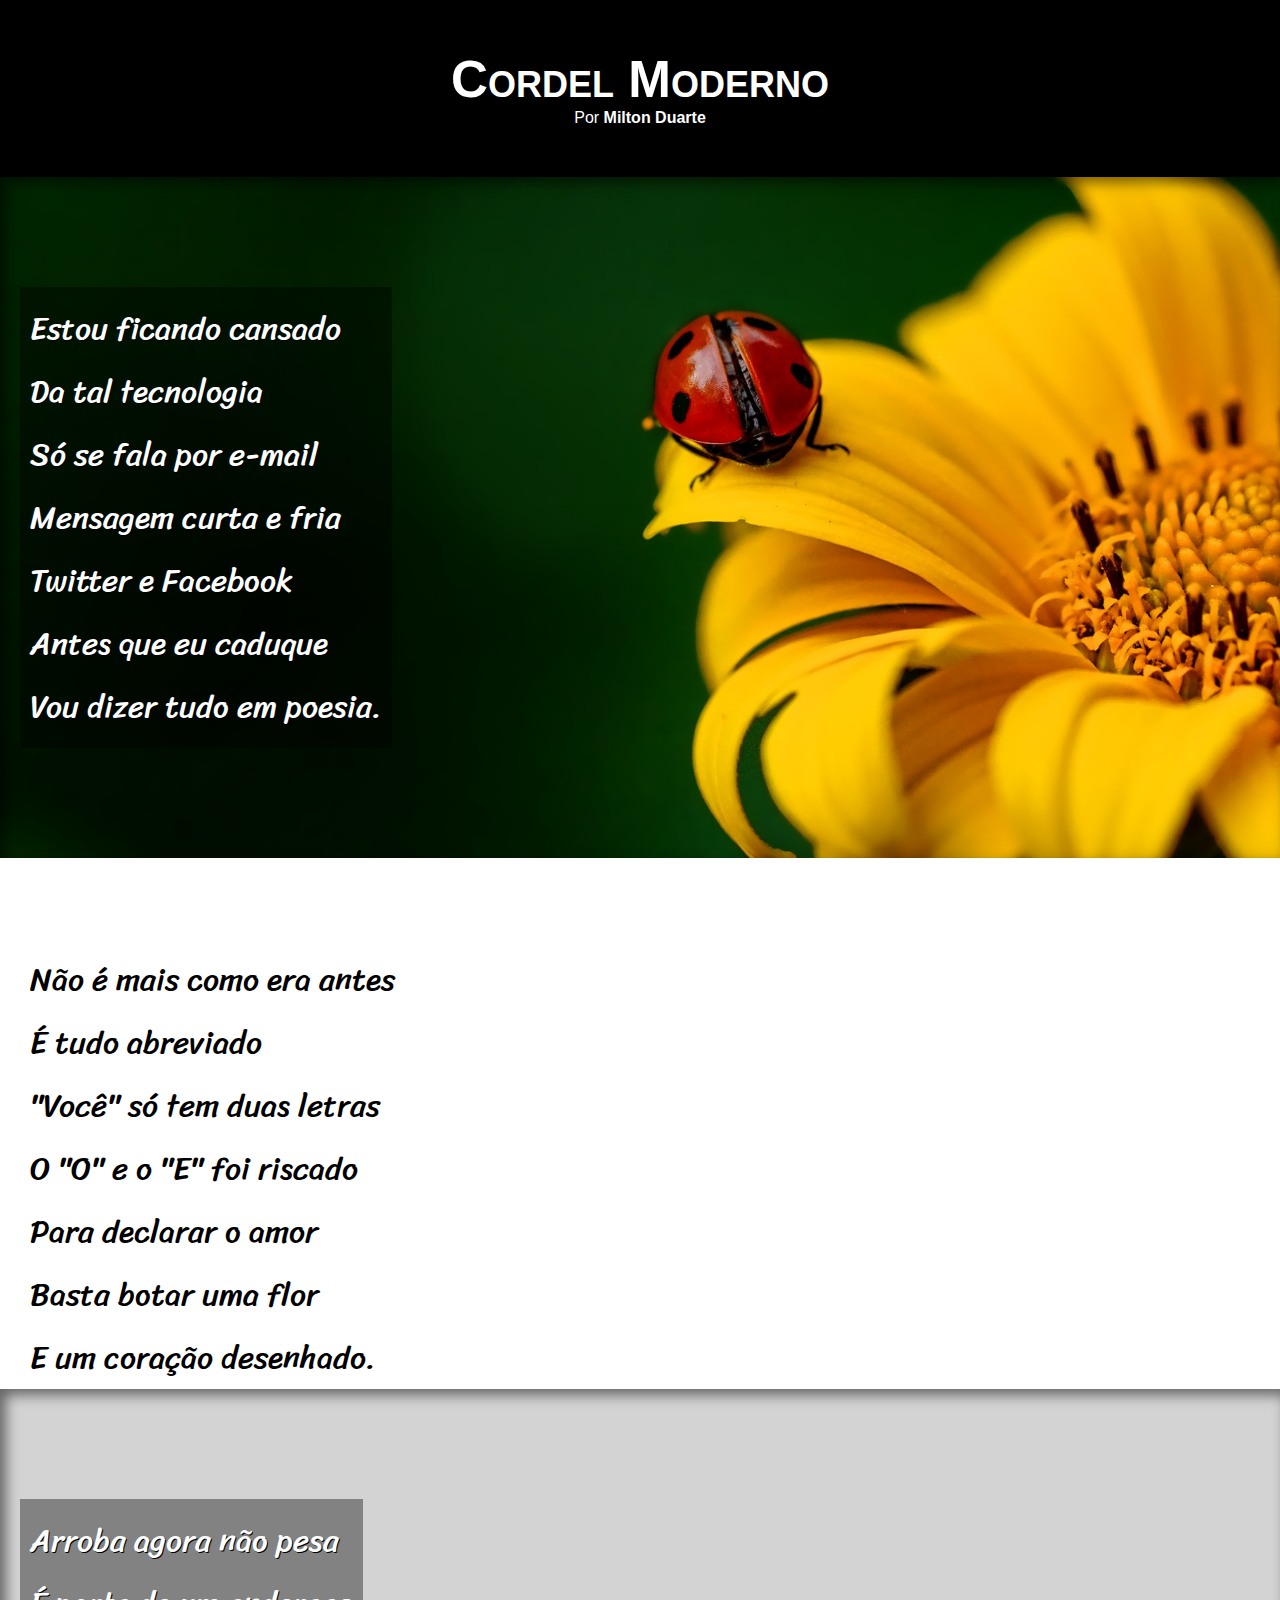
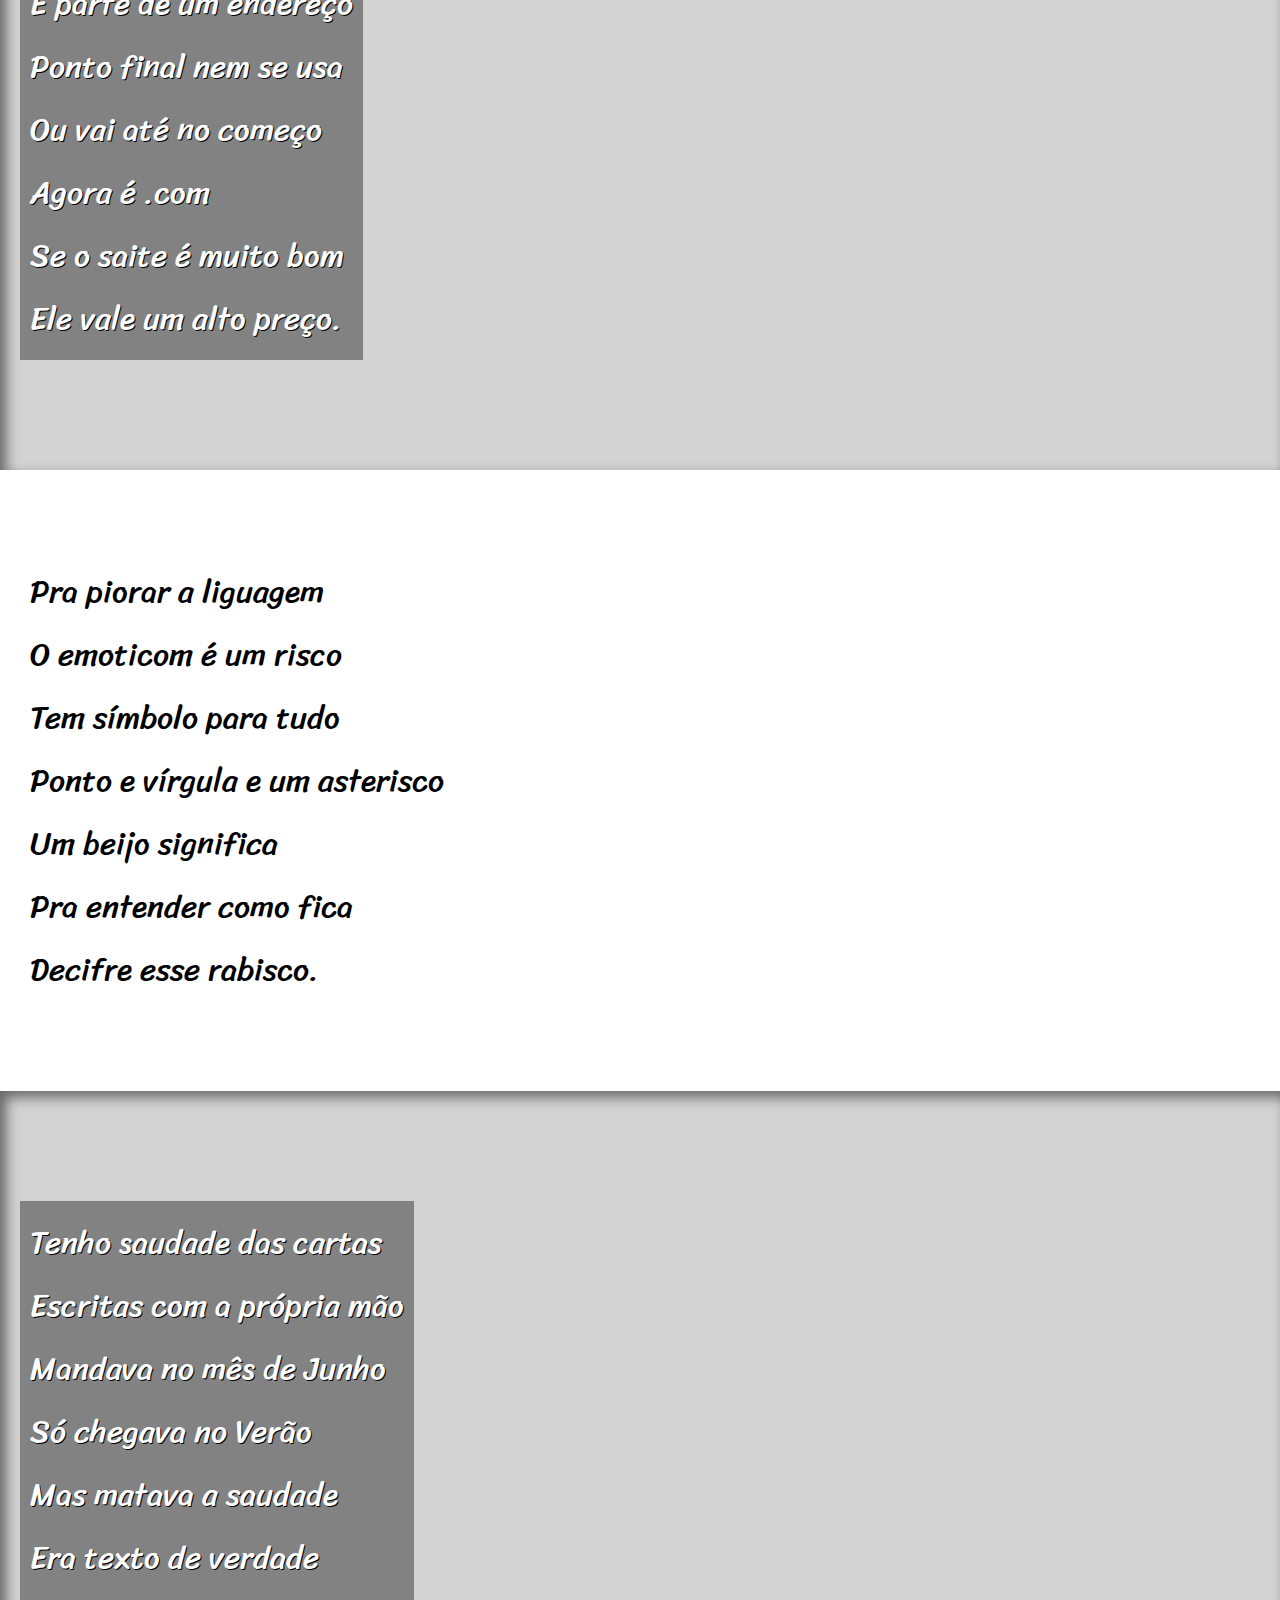
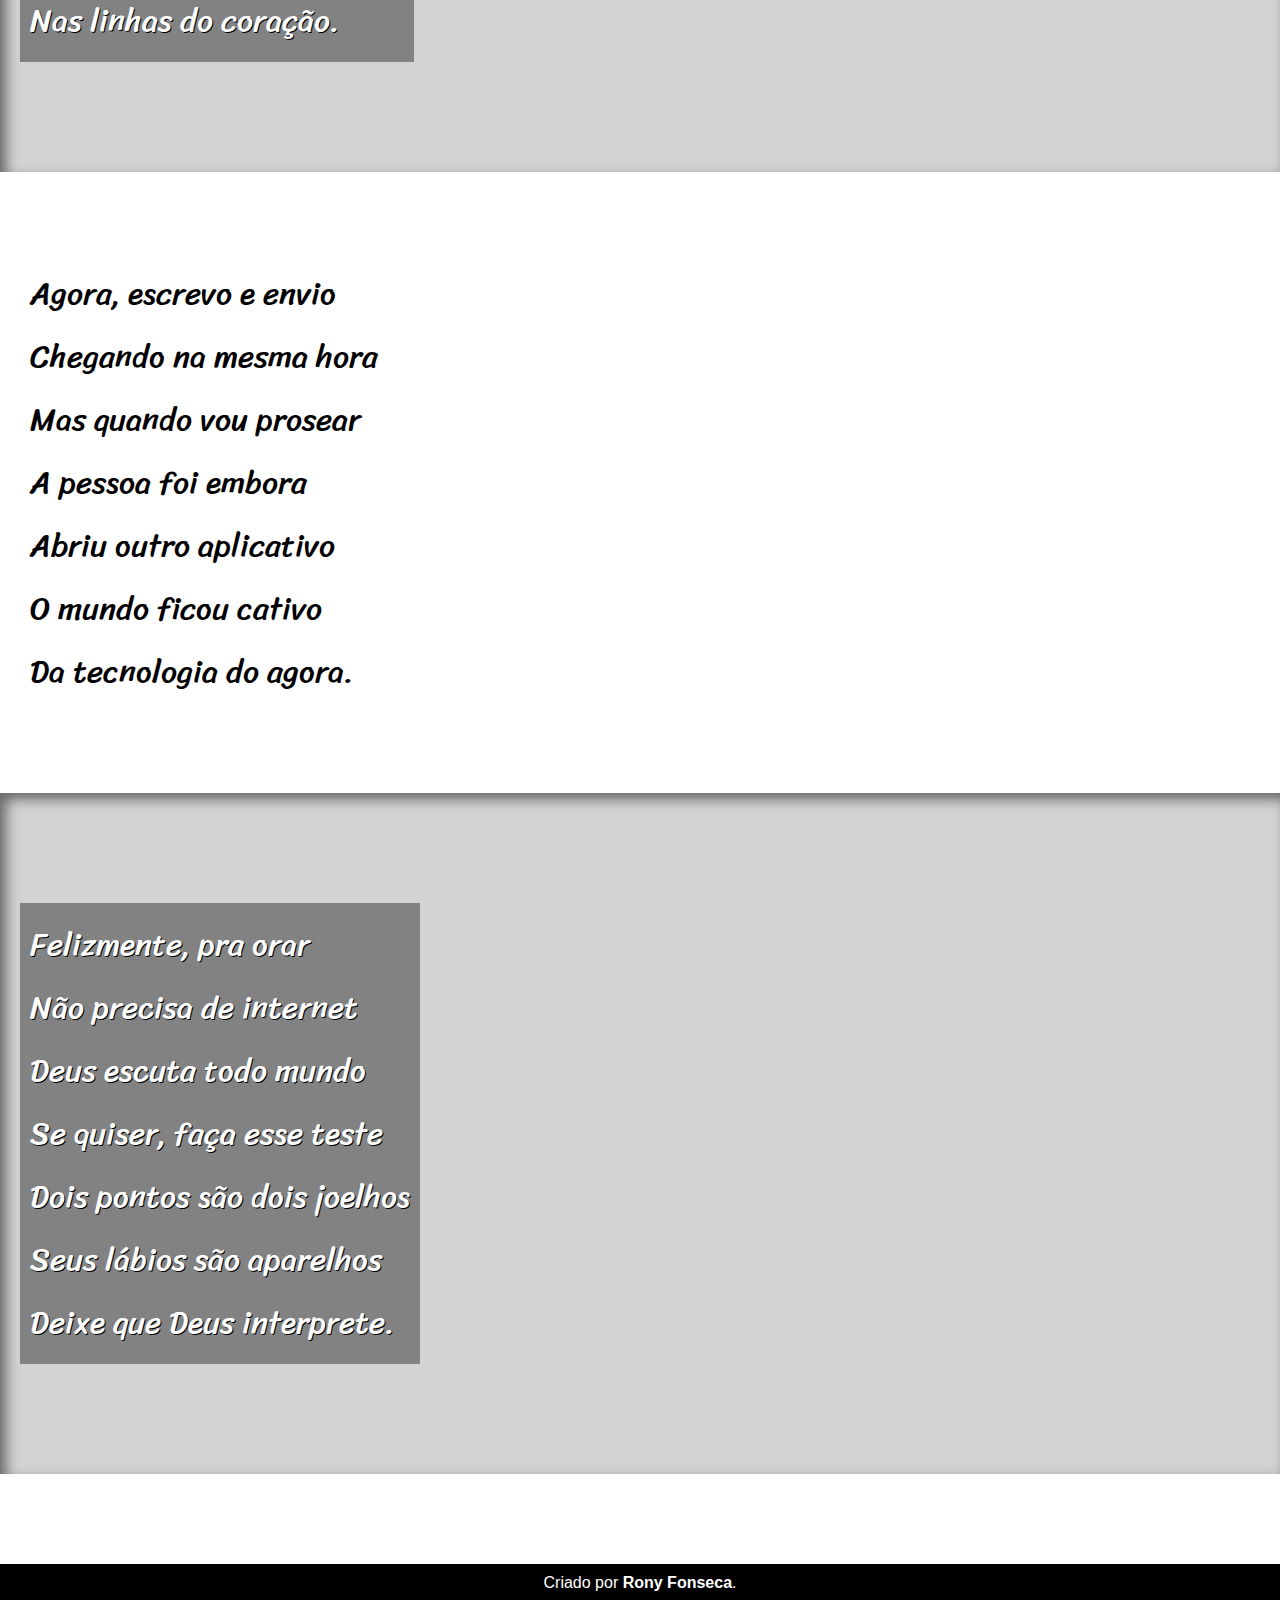
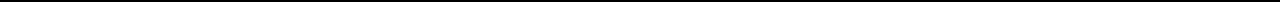
<file: Desafios/d012/index.html>
<!DOCTYPE html>
<html lang="pt-br">
<head>
    <meta charset="UTF-8">
    <meta http-equiv="X-UA-Compatible" content="IE=edge">
    <meta name="viewport" content="width=device-width, initial-scale=1.0">
    <link rel="stylesheet" href="estilo/style.css">
    <title>Cordel Moderno</title>
</head>
<body>
    <header>
        <h1>Cordel Moderno</h1>
        <p>Por <a href="https://www.recantodasletras.com.br/poesias/3186743" target="_blank">Milton Duarte</a></p>
    </header>

    <main>
        <section class="imagem" id="image01">
                <p>
                    Estou ficando cansado<br>
                    Da tal tecnologia<br>
                    Só se fala por e-mail<br>
                    Mensagem curta e fria<br>
                    Twitter e Facebook<br>
                    Antes que eu caduque<br>
                    Vou dizer tudo em poesia.
                </p>
        </section>

        <section class="normal">
                <p>
                    Não é mais como era antes<br>
                    É tudo abreviado<br>
                    "Você" só tem duas letras<br>
                    O "O" e o "E" foi riscado<br>
                    Para declarar o amor<br>
                    Basta botar uma flor<br>
                    E um coração desenhado.
                </p>
        <section class="imagem" id="image02">
            <p>
                Arroba agora não pesa<br>
                É parte de um endereço<br>
                Ponto final nem se usa<br>
                Ou vai até no começo<br>
                Agora é .com<br>
                Se o saite é muito bom<br>
                Ele vale um alto preço.
            </p>
        </section>
        <section class="normal">
            <p>
                Pra piorar a liguagem<br>
                O emoticom é um risco<br>
                Tem símbolo para tudo<br>
                Ponto e vírgula e um asterisco<br>
                Um beijo significa<br>
                Pra entender como fica<br>
                Decifre esse rabisco.
            </p>
        </section>

        <section class="imagem" id="image03">
                <p>
                    Tenho saudade das cartas<br>
                    Escritas com a própria mão<br>
                    Mandava no mês de Junho<br>
                    Só chegava no Verão<br>
                    Mas matava a saudade<br>
                    Era texto de verdade<br>
                    Nas linhas do coração.
                </p>
        </section>
        
        <section class="normal">
            <p>
                Agora, escrevo e envio<br>
                Chegando na mesma hora<br>
                Mas quando vou prosear<br>
                A pessoa foi embora<br>
                Abriu outro aplicativo<br>
                O mundo ficou cativo<br>
                Da tecnologia do agora.
            </p>
        </section>
        <section class="imagem" id="image04">
            <p>
                Felizmente, pra orar<br>
                Não precisa de internet<br>
                Deus escuta todo mundo<br>
                Se quiser, faça esse teste<br>
                Dois pontos são dois joelhos<br>
                Seus lábios são aparelhos<br>
                Deixe que Deus interprete.
            </p>
        </section>
    </main>
    <footer>
        <p>Criado por <a href="#">Rony Fonseca</a>.</p>
    </footer>
</body>
</html>
</file>
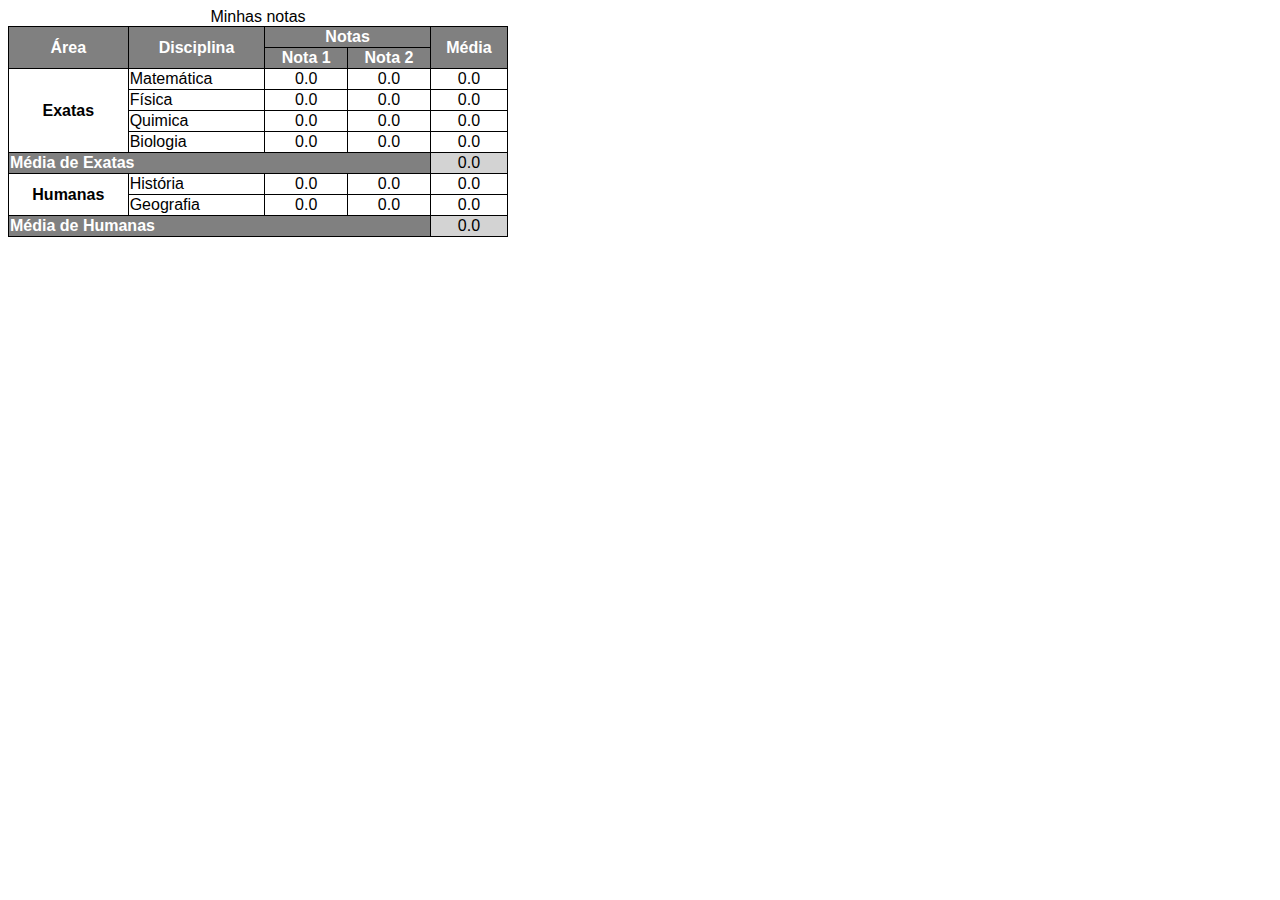
<file: Desafios/d14/index.html>
<!DOCTYPE html>
<html lang="pt-br">
<head>
    <meta charset="UTF-8">
    <meta http-equiv="X-UA-Compatible" content="IE=edge">
    <meta name="viewport" content="width=device-width, initial-scale=1.0">
    <title>Notas</title>
    <style>
        body {
            font-family: Arial, Helvetica, sans-serif;
        }

        table {
            border-collapse: collapse;
            width: 500px;
        }

        td, th {
            border: 1px solid black;
        }

        thead,.line-media {
            background-color: gray;
            color: white;
        }

        .line-media > td {
            background-color: lightgray;
            color: black;
        }

        .num {
            text-align: center;
        }
    </style>
</head>
<body>
    <table>
        <caption>Minhas notas</caption>
        <thead>
            <tr>
                <th scope="col" rowspan="2">Área</th>
                <th scope="col" rowspan="2">Disciplina</th>
                <th scope="rowgroup"colspan="2">Notas</th>
                <th scope="col" rowspan="2">Média</th>
            </tr>
            <tr>
                <th scope="row">Nota 1</th>
                <th scope="row">Nota 2</th>
            </tr>
        </thead>
        <tbody>
            <tr>
                <th rowspan="4" scope="colgroup">Exatas</th>
                <td>Matemática</td>
                <td class="num">0.0</td>
                <td class="num">0.0</td>
                <td class="num">0.0</td>
            </tr>
            <tr>
                <td>Física</td>
                <td class="num">0.0</td>
                <td class="num">0.0</td>
                <td class="num">0.0</td>
            </tr>
            <tr>
                <td>Quimica</td>
                <td class="num">0.0</td>
                <td class="num">0.0</td>
                <td class="num">0.0</td>
            </tr>
            <tr>
                <td>Biologia</td>
                <td class="num">0.0</td>
                <td class="num">0.0</td>
                <td class="num">0.0</td>
            </tr>
            <tr class="line-media">
                <th scope="row" colspan="4"  style="text-align: left;">Média de Exatas</th>
                <td class="num">0.0</td>
            </tr>
            <tr>
                <th  scope="colgroup" rowspan="2">Humanas</th>
                <td>História</td>
                <td class="num">0.0</td>
                <td class="num">0.0</td>
                <td class="num">0.0</td>
            </tr>
            <tr>
                <td>Geografia</td>
                <td class="num">0.0</td>
                <td class="num">0.0</td>
                <td class="num">0.0</td>
            </tr>
            <tr class="line-media">
                <th scope="row" colspan="4" style="text-align: left;">Média de Humanas</th>
                <td class="num">0.0</td>
            </tr>
        </tbody>
    </table>
</body>
</html>
</file>
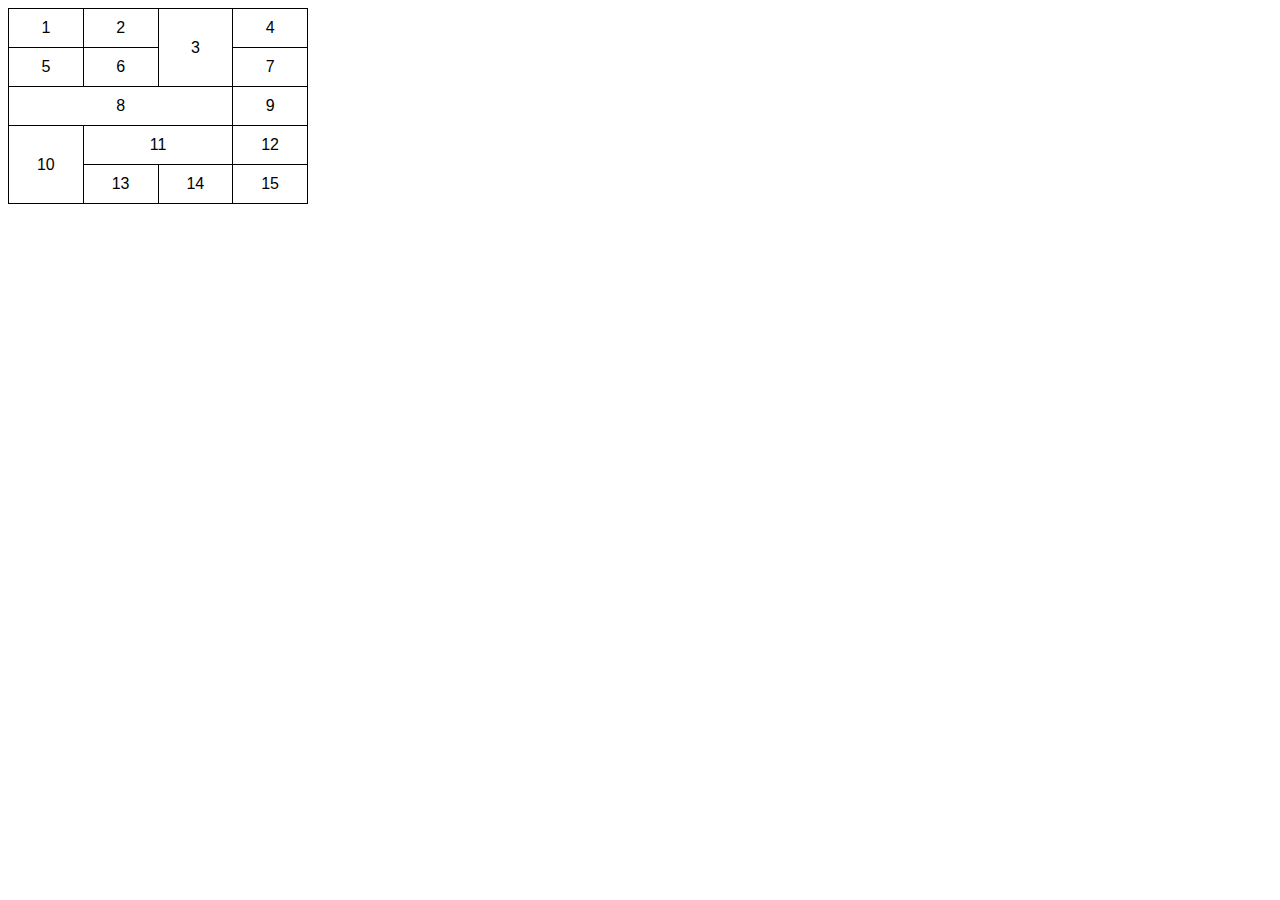
<file: Desafios/d013/tabela001.html>
<!DOCTYPE html>
<html lang="pt-br">
<head>
    <meta charset="UTF-8">
    <meta http-equiv="X-UA-Compatible" content="IE=edge">
    <meta name="viewport" content="width=device-width, initial-scale=1.0">
    <title>Mesclagem de células</title>
    <style>
        body {
            font-family: Arial, Helvetica, sans-serif;
        }

        table {
            border-collapse: collapse;
            width: 300px;
            text-align: center;
        }

        td {
            border: 1px solid black;
            padding: 10px;
        }
    </style>
</head>
<body>
    <table>
        <tr>
            <td>1</td>
            <td>2</td>
            <td rowspan="2">3</td>
            <td>4</td>
        </tr>
        <tr>
            <td>5</td>
            <td>6</td>
            <td>7</td>
        </tr>
        <tr>
            <td colspan="3">8</td>
            <td>9</td>
        </tr>
        <tr>
            <td rowspan="2">10</td>
            <td colspan="2">11</td>
            <td>12</td>
        </tr>
        <tr>
            <td>13</td>
            <td>14</td>
            <td>15</td>
        </tr>
    </table>
</body>
</html>
</file>
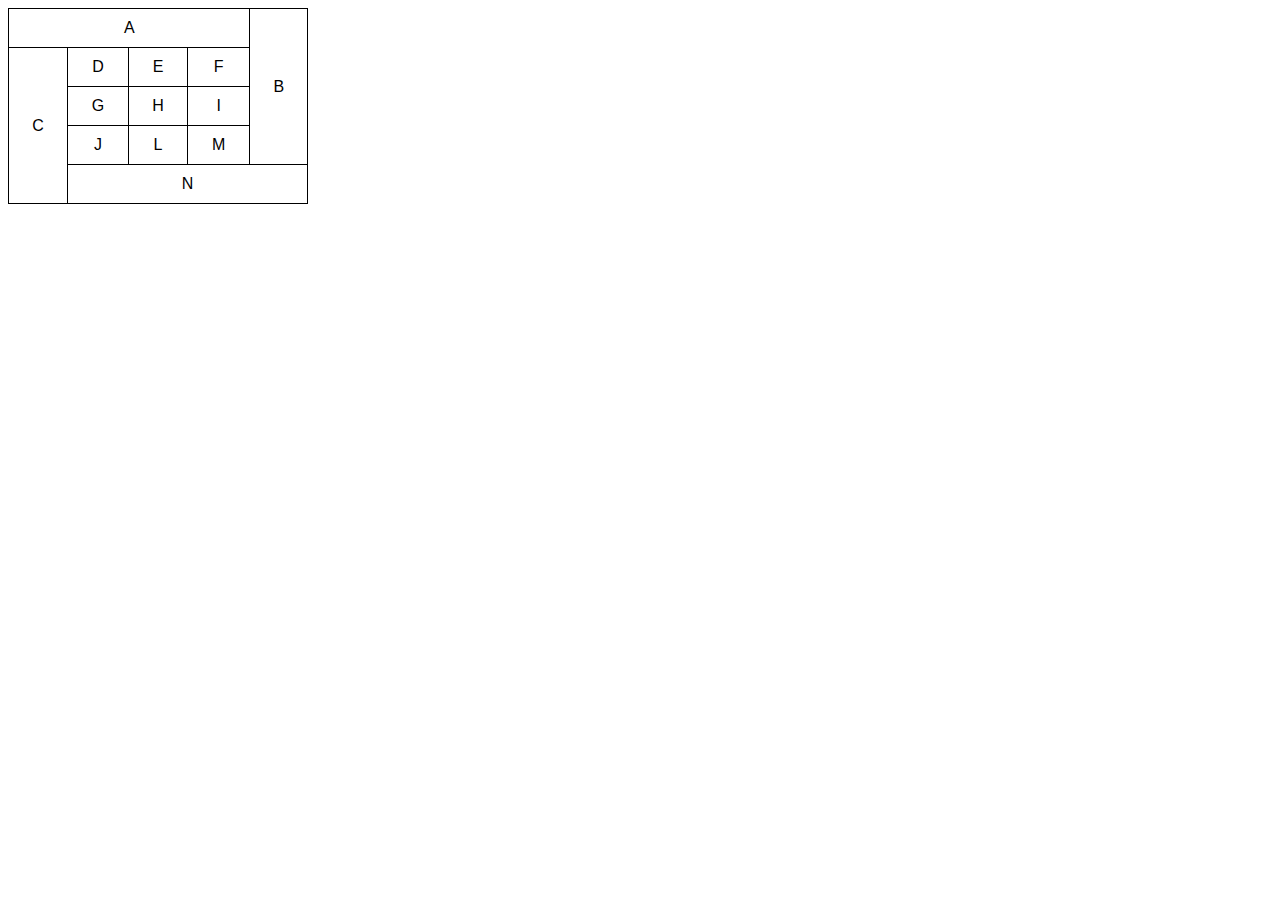
<file: Desafios/d013/tabela002.html>
<!DOCTYPE html>
<html lang="pt-br">
<head>
    <meta charset="UTF-8">
    <meta http-equiv="X-UA-Compatible" content="IE=edge">
    <meta name="viewport" content="width=device-width, initial-scale=1.0">
    <title>Mesclagem de células-02</title>
    <style>
        body {
            font-family: Arial, Helvetica, sans-serif;
        }

        table {
            border-collapse: collapse;
            width: 300px;
            text-align: center;
        }

        td {
            border: 1px solid black;
            padding: 10px;
        }
    </style>
</head>
<body>
    <table>
        <tr>
            <td colspan="4">A</td>
            <td rowspan="4">B</td>
        </tr>
        <tr>
            <td rowspan="4">C</td>
            <td>D</td>
            <td>E</td>
            <td>F</td>
        </tr>
        <tr>
            <td>G</td>
            <td>H</td>
            <td>I</td>
        </tr>
        <tr>
            <td>J</td>
            <td>L</td>
            <td>M</td>
        </tr>
        <tr>
            <td colspan="4">N</td>
        </tr>
    </table>
</body>
</html>
</file>
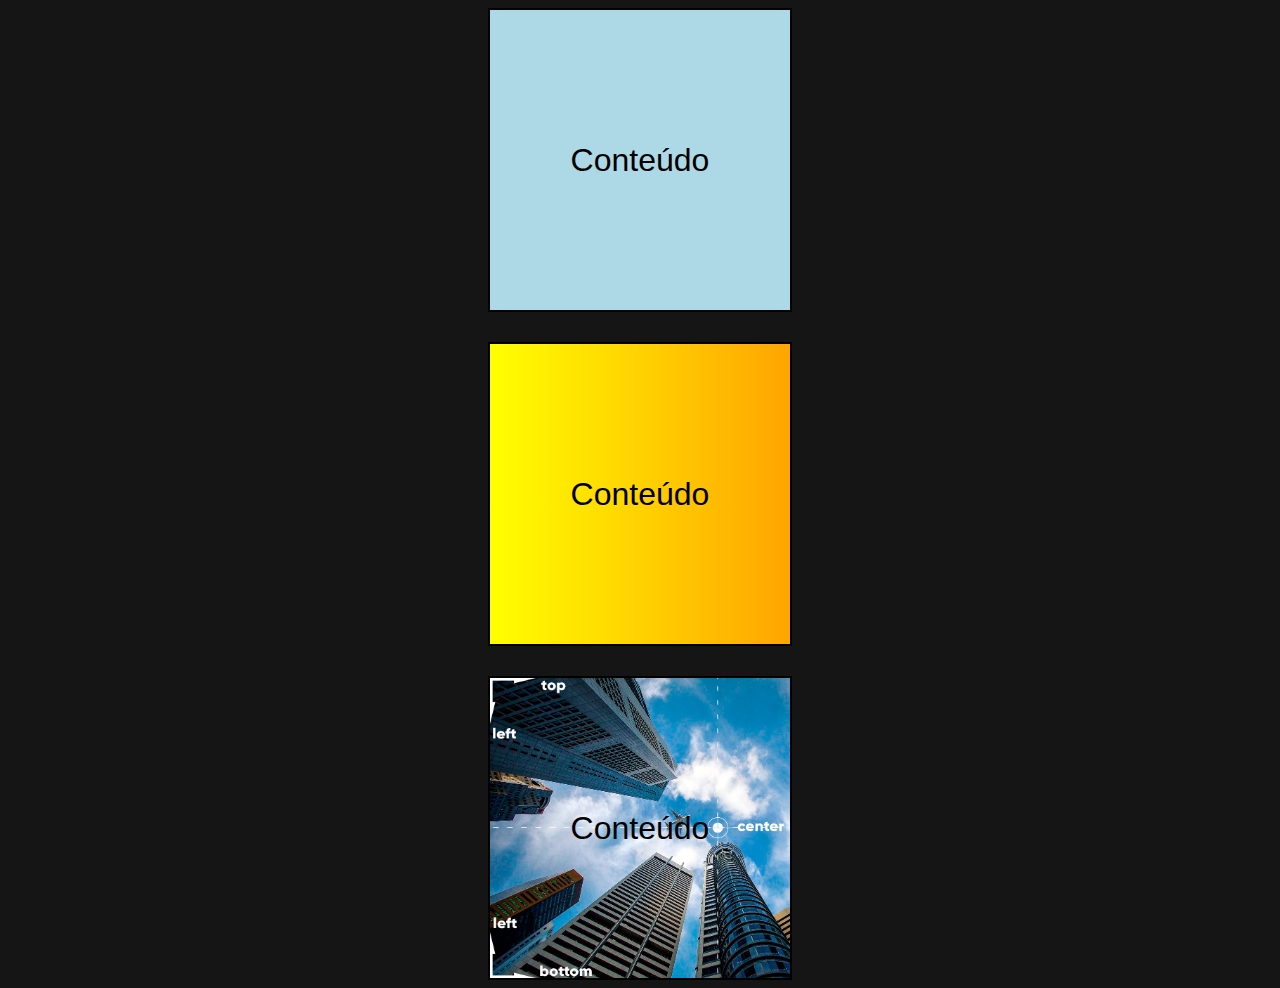
<file: Exercicios/ex22/fundo001.html>
<!DOCTYPE html>
<html lang="pt-br">
<head>
    <meta charset="UTF-8">
    <meta http-equiv="X-UA-Compatible" content="IE=edge">
    <meta name="viewport" content="width=device-width, initial-scale=1.0">
    <title>fundos</title>
    <style>
        body {
            background-color: rgb(21, 21, 21)
        }

        .square {
            display: flex;
            flex-direction: column;
            align-items: center;
            justify-content: center;
            border: 2px solid black;
            width: 300px;
            height: 300px;
            margin: auto;
            margin-bottom: 30px;
            transition: 1s;
        }

        .square > p {
            font-family: sans-serif;
            font-size: 2em;
        }

        .square:hover {
            transform: scale(1.1);
        }

        div:nth-of-type(1) {
            background-color: lightblue;
        }

        div:nth-of-type(2) {
            background-image: linear-gradient(to right, yellow, orange);
        }

        div:nth-of-type(3) {
            background-image: url("imagens/wallpaper003.jpg");
            background-size: cover;
            margin: auto;
        }
    </style>
</head>
<body>
    <div class="square">
        <p>Conteúdo</p>
    </div>
    <div class="square">
        <p>Conteúdo</p>
    </div>
    <div class="square">
        <p>Conteúdo</p>
    </div>
</body>
</html>
</file>
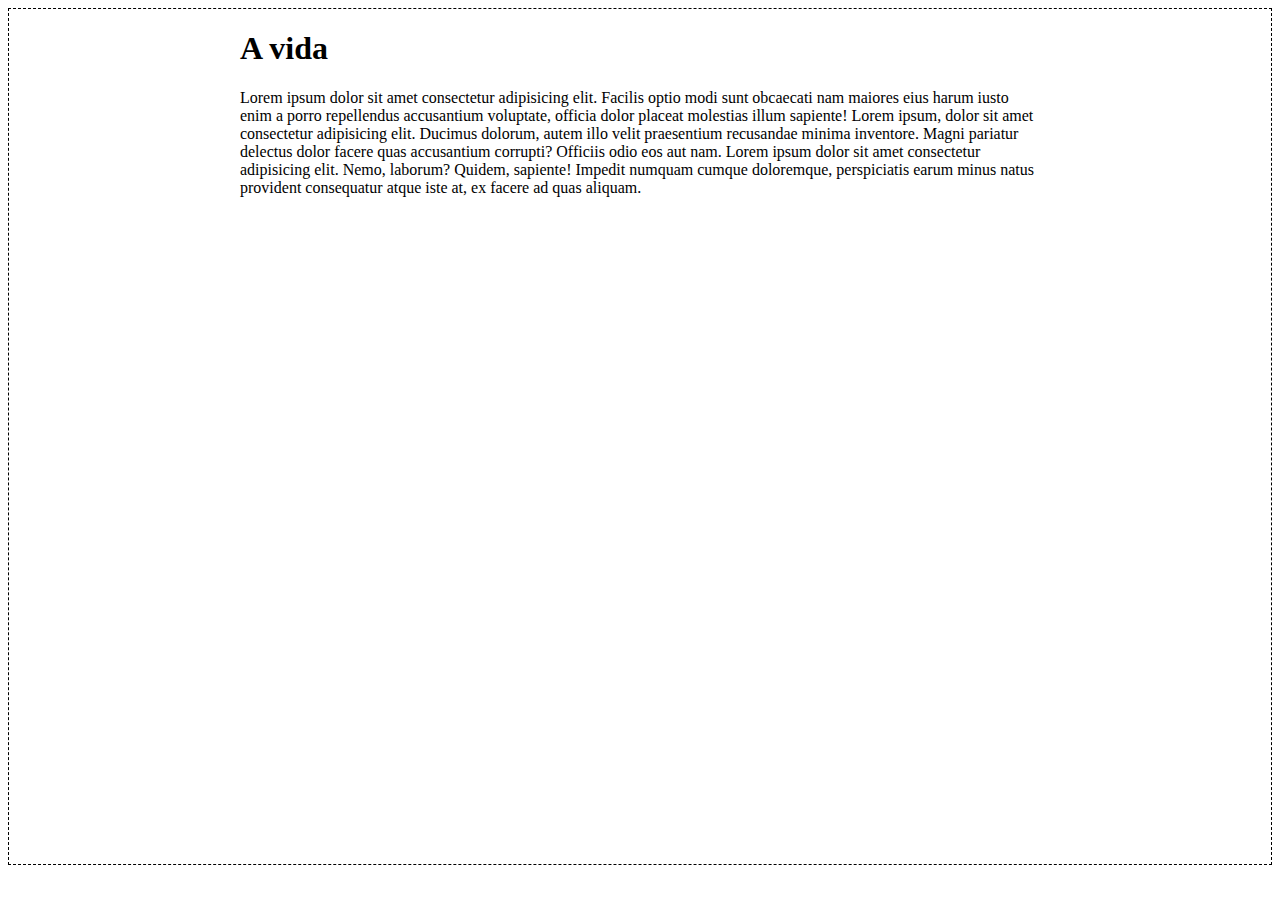
<file: Exercicios/ex22/fundo003.html>
<!DOCTYPE html>
<html lang="pt-br">
<head>
    <meta charset="UTF-8">
    <meta http-equiv="X-UA-Compatible" content="IE=edge">
    <meta name="viewport" content="width=device-width, initial-scale=1.0">
    <title>fundos</title>
    <style>
        body {
            background-image: url("https://gustavoguanabara.github.io/html-css/imagens/mascote.png");
            background-position: top left;
            background-size: 100px;
            background-repeat: no-repeat;
            height: 95vh;
            border: 1px dashed black;
        }

        main {
            max-width: 800px;
            margin: auto;
        }
    </style>
</head>
<body>
    <main>
        <h1>A vida</h1>
        <p>Lorem ipsum dolor sit amet consectetur adipisicing elit. Facilis optio modi sunt obcaecati nam maiores eius harum iusto enim a porro repellendus accusantium voluptate, officia dolor placeat molestias illum sapiente! Lorem ipsum, dolor sit amet consectetur adipisicing elit. Ducimus dolorum, autem illo velit praesentium recusandae minima inventore. Magni pariatur delectus dolor facere quas accusantium corrupti? Officiis odio eos aut nam. Lorem ipsum dolor sit amet consectetur adipisicing elit. Nemo, laborum? Quidem, sapiente! Impedit numquam cumque doloremque, perspiciatis earum minus natus provident consequatur atque iste at, ex facere ad quas aliquam.</p>
    </main>
</body>
</html>
</file>
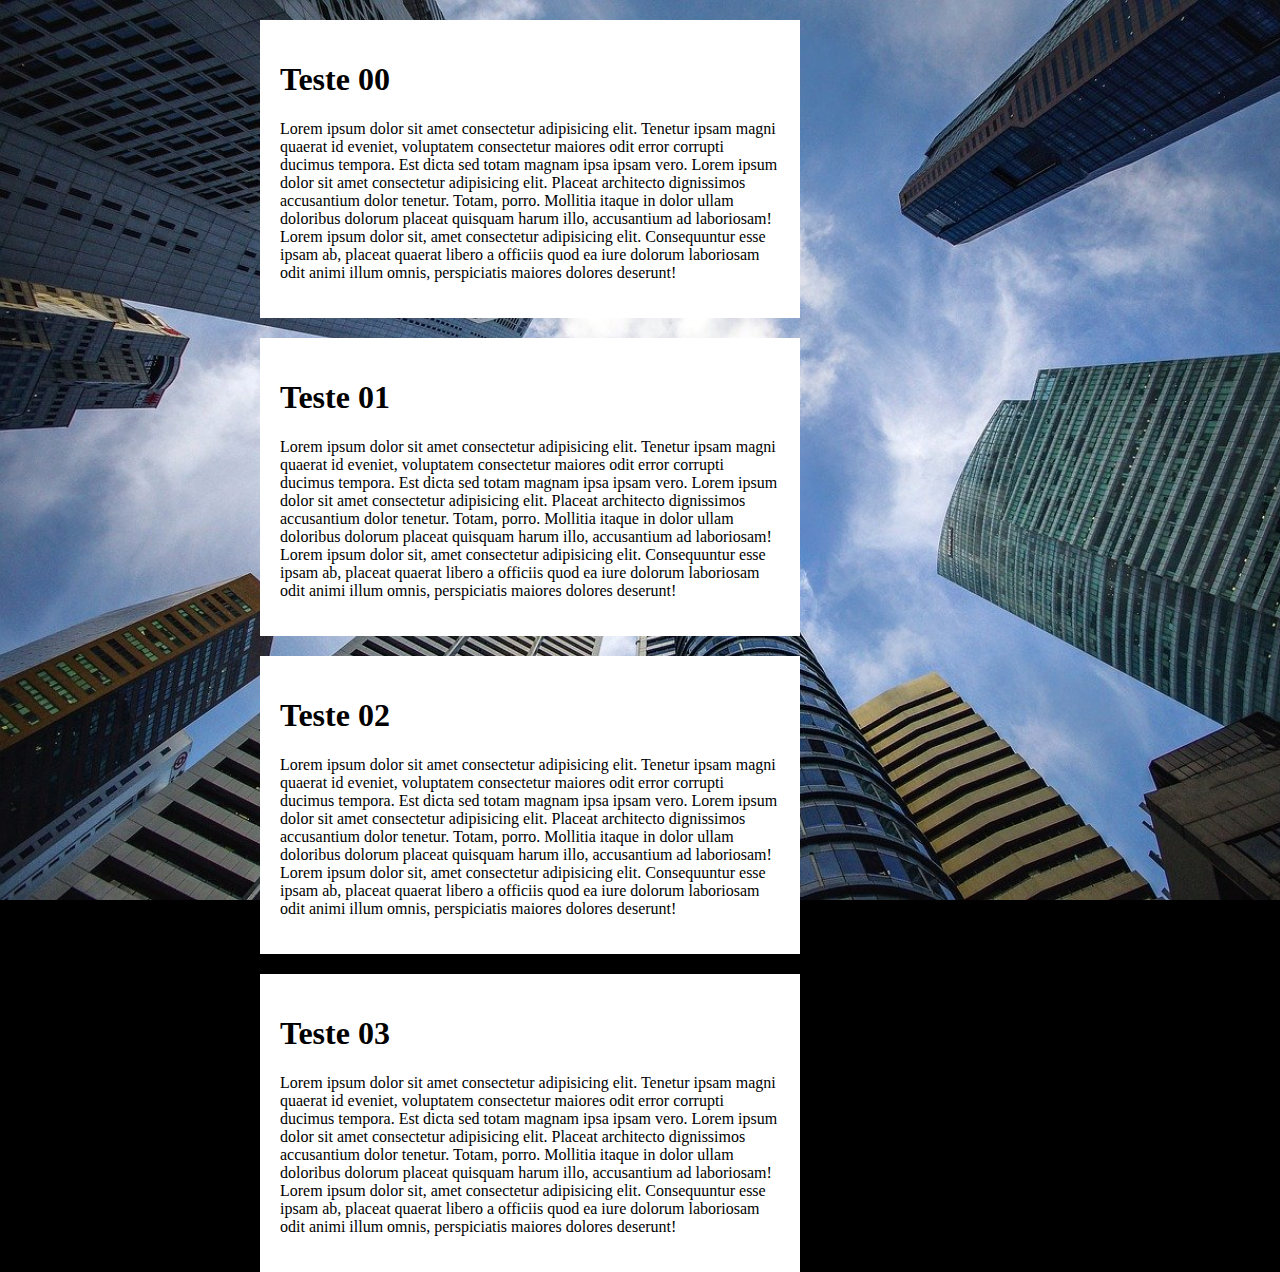
<file: Exercicios/ex22/fundo005.html>
<!DOCTYPE html>
<html lang="pt-br">
<head>
    <meta charset="UTF-8">
    <meta http-equiv="X-UA-Compatible" content="IE=edge">
    <meta name="viewport" content="width=device-width, initial-scale=1.0">
    <title>Cover</title>
    <style>
        body {
            background: black url("imagens/wallpaper002.jpg") no-repeat fixed;
            background-size: cover;
            height: 100vh;
        }

        main {
            margin: auto;
            max-width: 800px;
        }

        section {
            background-color: white;
            padding: 20px;
            max-width: 500px;
            min-height: 10px;
            margin: 20px;
        }
    </style>
</head>
<body>
    <main>
        <section>
            <h1>Teste 00</h1>
            <p>Lorem ipsum dolor sit amet consectetur adipisicing elit. Tenetur ipsam magni quaerat id eveniet, voluptatem consectetur maiores odit error corrupti ducimus tempora. Est dicta sed totam magnam ipsa ipsam vero. Lorem ipsum dolor sit amet consectetur adipisicing elit. Placeat architecto dignissimos accusantium dolor tenetur. Totam, porro. Mollitia itaque in dolor ullam doloribus dolorum placeat quisquam harum illo, accusantium ad laboriosam! Lorem ipsum dolor sit, amet consectetur adipisicing elit. Consequuntur esse ipsam ab, placeat quaerat libero a officiis quod ea iure dolorum laboriosam odit animi illum omnis, perspiciatis maiores dolores deserunt!</p>
        </section>
        <section>
            <h1>Teste 01</h1>
            <p>Lorem ipsum dolor sit amet consectetur adipisicing elit. Tenetur ipsam magni quaerat id eveniet, voluptatem consectetur maiores odit error corrupti ducimus tempora. Est dicta sed totam magnam ipsa ipsam vero. Lorem ipsum dolor sit amet consectetur adipisicing elit. Placeat architecto dignissimos accusantium dolor tenetur. Totam, porro. Mollitia itaque in dolor ullam doloribus dolorum placeat quisquam harum illo, accusantium ad laboriosam! Lorem ipsum dolor sit, amet consectetur adipisicing elit. Consequuntur esse ipsam ab, placeat quaerat libero a officiis quod ea iure dolorum laboriosam odit animi illum omnis, perspiciatis maiores dolores deserunt!</p>
        </section>
        <section>
            <h1>Teste 02</h1>
            <p>Lorem ipsum dolor sit amet consectetur adipisicing elit. Tenetur ipsam magni quaerat id eveniet, voluptatem consectetur maiores odit error corrupti ducimus tempora. Est dicta sed totam magnam ipsa ipsam vero. Lorem ipsum dolor sit amet consectetur adipisicing elit. Placeat architecto dignissimos accusantium dolor tenetur. Totam, porro. Mollitia itaque in dolor ullam doloribus dolorum placeat quisquam harum illo, accusantium ad laboriosam! Lorem ipsum dolor sit, amet consectetur adipisicing elit. Consequuntur esse ipsam ab, placeat quaerat libero a officiis quod ea iure dolorum laboriosam odit animi illum omnis, perspiciatis maiores dolores deserunt!</p>
        </section>
        <section>
            <h1>Teste 03</h1>
            <p>Lorem ipsum dolor sit amet consectetur adipisicing elit. Tenetur ipsam magni quaerat id eveniet, voluptatem consectetur maiores odit error corrupti ducimus tempora. Est dicta sed totam magnam ipsa ipsam vero. Lorem ipsum dolor sit amet consectetur adipisicing elit. Placeat architecto dignissimos accusantium dolor tenetur. Totam, porro. Mollitia itaque in dolor ullam doloribus dolorum placeat quisquam harum illo, accusantium ad laboriosam! Lorem ipsum dolor sit, amet consectetur adipisicing elit. Consequuntur esse ipsam ab, placeat quaerat libero a officiis quod ea iure dolorum laboriosam odit animi illum omnis, perspiciatis maiores dolores deserunt!</p>
        </section>
    </main>
</body>
</html>
</file>
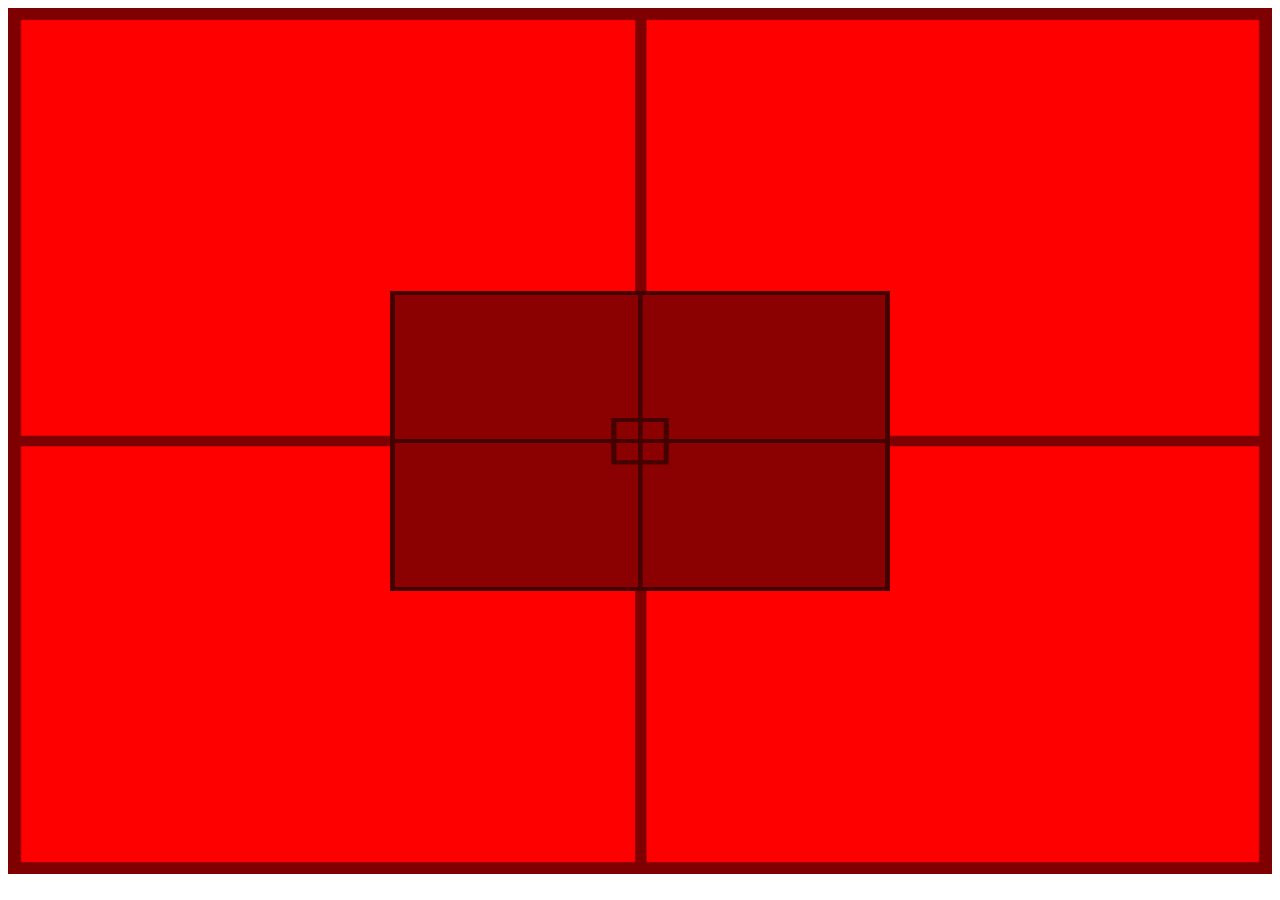
<file: Exercicios/ex22/fundo006.html>
<!DOCTYPE html>
<html lang="pt-br">
<head>
    <meta charset="UTF-8">
    <meta http-equiv="X-UA-Compatible" content="IE=edge">
    <meta name="viewport" content="width=device-width, initial-scale=1.0">
    <title>Alinhamento</title>
    <style>

        #container {
            position: relative;
            min-height: 94vh;
            max-width: 100%;

            background-color: red;
            background-image: url("imagens/target001.png");
            background-size: 100% 100%;
            padding: 10px;
        }

        #child {
            position: absolute;
            height: 300px;
            width: 500px;

            background-color: darkred;
            background-image: url("imagens/target001.png");
            background-size: 100% 100%;
            left: 50%;
            top: 50%;
            transform: translate(-50%, -50%)
        }
    </style>
</head>
<body>
    <section id="container">
        <article id="child">

        </article>
    </section>
</body>
</html>
</file>
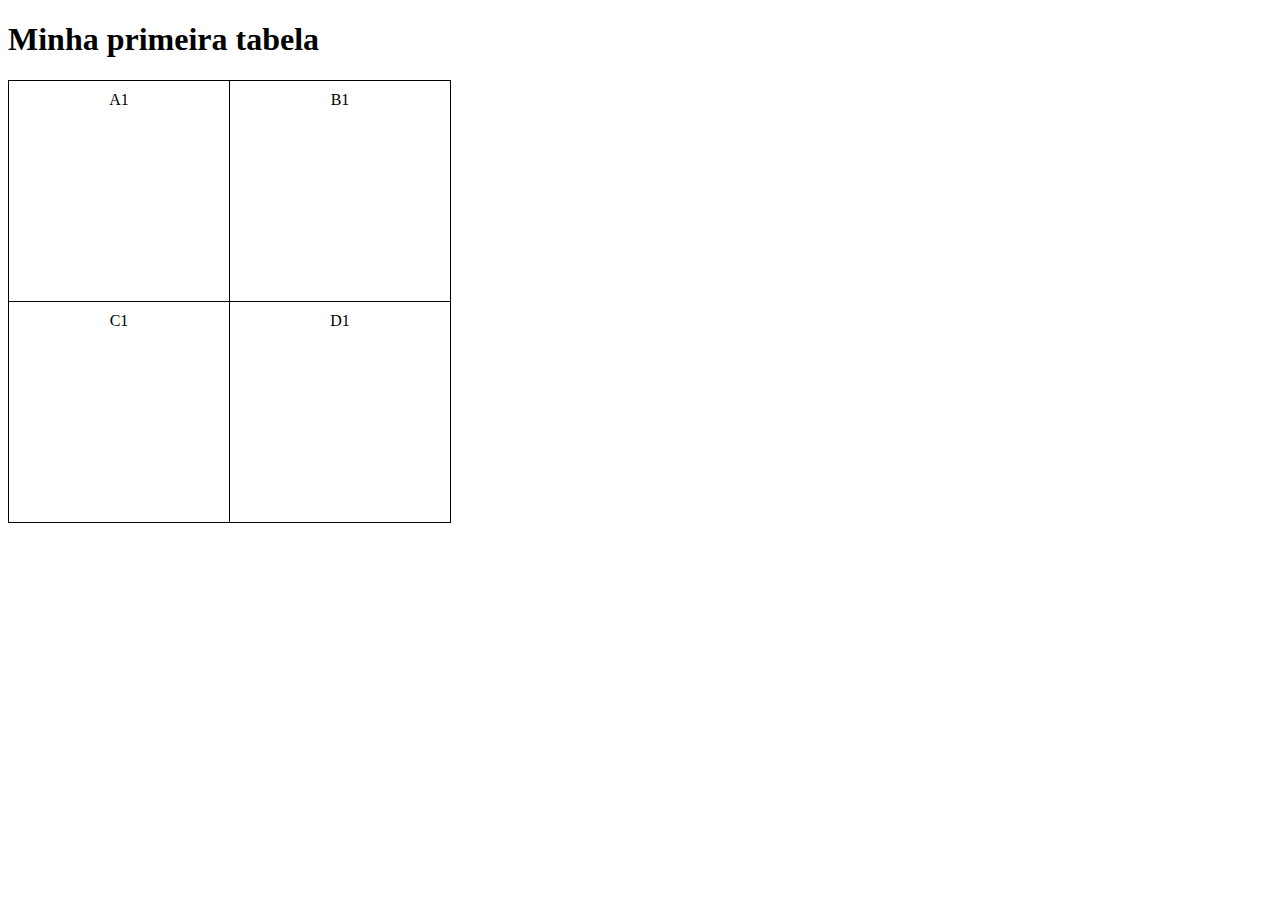
<file: Exercicios/ex23/tabela001.html>
<!DOCTYPE html>
<html lang="pt-br">
<head>
    <meta charset="UTF-8">
    <meta http-equiv="X-UA-Compatible" content="IE=edge">
    <meta name="viewport" content="width=device-width, initial-scale=1.0">
    <title>TABELAS</title>
    <style>
        table {
            border-collapse: collapse;
        }

        td {
            border: 1px solid black;
            padding: 10px;
            width: 200px;
            height: 200px;
            text-align: center;
            vertical-align: top;
        }
    </style>
</head>
<body>
    <h1>Minha primeira tabela</h1>
    <table>
        <tr>
            <td>A1</td>
            <td>B1</td>
        </tr>
        <tr>
            <td>C1</td>
            <td>D1</td>
        </tr>
    </table>
</body>
</html>
</file>
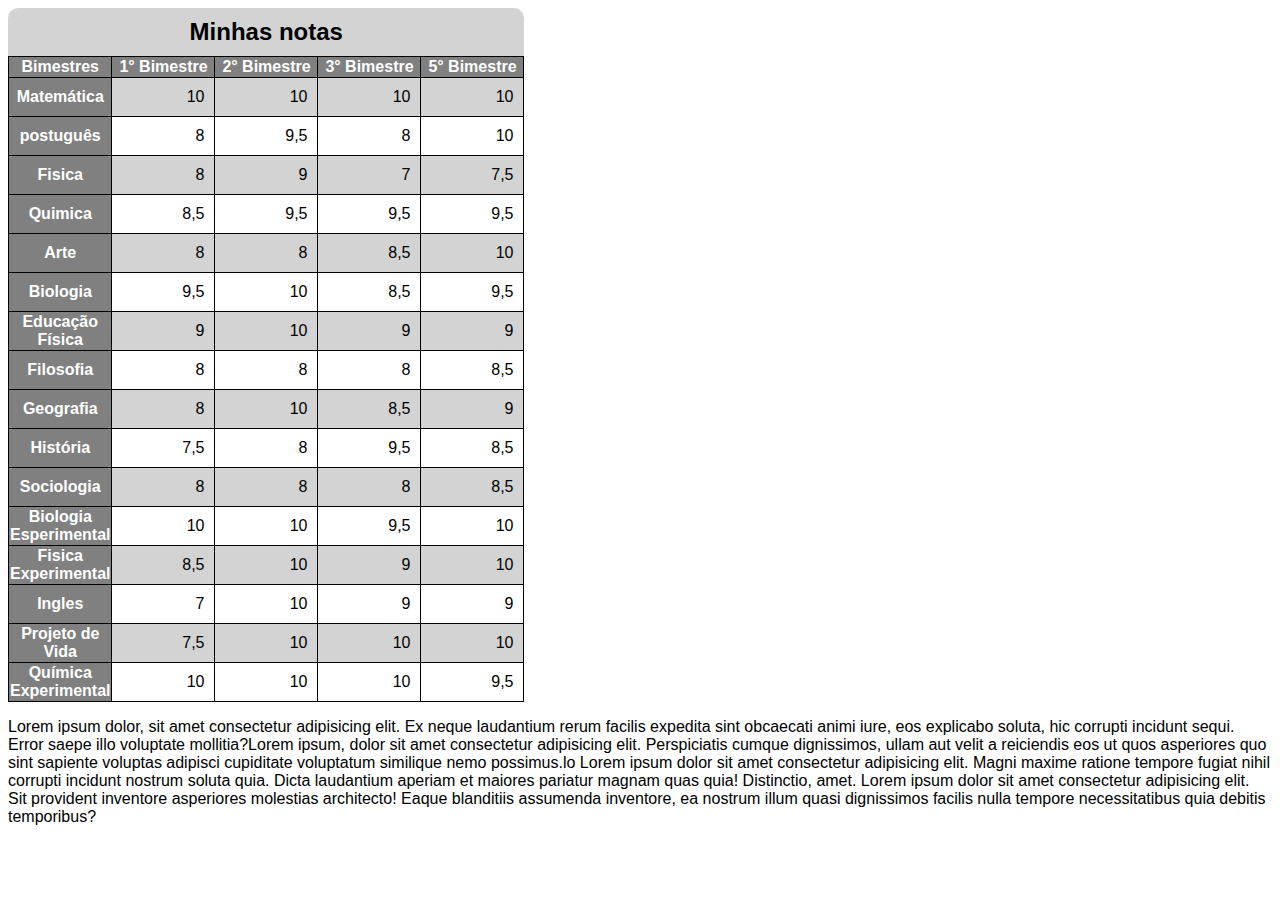
<file: Exercicios/ex23/tabela002.html>
<!DOCTYPE html>
<html lang="pt-br">
<head>
    <meta charset="UTF-8">
    <meta http-equiv="X-UA-Compatible" content="IE=edge">
    <meta name="viewport" content="width=device-width, initial-scale=1.0">
    <title>tabelas</title>
    <style>
        body {
            font-family: arial;
        }

        table {
            border-collapse: collapse;
            position: relative;
        }

        td {
            border: 1px solid black;
            width: 100px;
        }

        thead  th {
            position: sticky;
            top: -1px;
        }

        thead th:nth-of-type(1) {
            position: static;
        }

        thead, tfoot {
            background-color: gray;
            border: 1px solid black;
            color: white;
        }

        th {
            border: 1px solid black;
            background-color: gray;
            color: white;
            width: 100px;
        }

        tbody > tr > td {
            padding: 10px;
        }

        tbody > tr:nth-child(odd) {
            background-color: lightgray;
        }

        td {
            text-align: right;
            width: 50px;
        }

        caption {
            font-size: 1.5em;
            font-weight: bold;
            background-color: lightgray;
            padding: 10px;
            border-radius: 10px 10px 0px 0px;
        }

    </style>
</head>
<body>
    <table>
        <caption>Minhas notas</caption>
        <thead>
            <th scope="col">Bimestres</th>
            <th scope="col">1° Bimestre</th>
            <th scope="col">2° Bimestre</th>
            <th scope="col">3° Bimestre</th>
            <th scope="col">5° Bimestre</th>
        </thead>

        <tbody>
            <tr>
                <th scope="row">Matemática</th>
                <td>10</td>
                <td>10</td>
                <td>10</td>
                <td>10</td>
            </tr>
            <tr>
                <th scope="row">postuguês</th>
                <td>8</td>
                <td>9,5</td>
                <td>8</td>
                <td>10</td>
            </tr>
            <tr>
                <th scope="row">Fisica</th>
                <td>8</td>
                <td>9</td>
                <td>7</td>
                <td>7,5</td>
            </tr>
            <tr>
                <th scope="row">Quimica</th>
                <td>8,5</td>
                <td>9,5</td>
                <td>9,5</td>
                <td>9,5</td>
            </tr>
            <tr>
                <th scope="row">Arte</th>
                <td>8</td>
                <td>8</td>
                <td>8,5</td>
                <td>10</td>
            </tr>
            <tr>
                <th scope="row">Biologia</th>
                <td>9,5</td>
                <td>10</td>
                <td>8,5</td>
                <td>9,5</td>
            </tr>
            <tr>
                <th scope="row">Educação Física</th>
                <td>9</td>
                <td>10</td>
                <td>9</td>
                <td>9</td>
            </tr>
            <tr>
                <th scope="row">Filosofia</th>
                <td>8</td>
                <td>8</td>
                <td>8</td>
                <td>8,5</td>
            </tr>
            <tr>
                <th scope="row">Geografia</th>
                <td>8</td>
                <td>10</td>
                <td>8,5</td>
                <td>9</td>
            </tr>
            <tr>
                <th scope="row">História</th>
                <td>7,5</td>
                <td>8</td>
                <td>9,5</td>
                <td>8,5</td>
            </tr>
            <tr>
                <th scope="row">Sociologia</th>
                <td>8</td>
                <td>8</td>
                <td>8</td>
                <td>8,5</td>
            </tr>
            <tr>
                <th scope="row">Biologia Esperimental</th>
                <td>10</td>
                <td>10</td>
                <td>9,5</td>
                <td>10</td>
            </tr>
            <tr>
                <th scope="row">Fisica Experimental</th>
                <td>8,5</td>
                <td>10</td>
                <td>9</td>
                <td>10</td>
            </tr>
            <tr>
                <th scope="row">Ingles</th>
                <td>7</td>
                <td>10</td>
                <td>9</td>
                <td>9</td>
            </tr>
            <tr>
                <th scope="row">Projeto de Vida</th>
                <td>7,5</td>
                <td>10</td>
                <td>10</td>
                <td>10</td>
            </tr>
            <tr>
                <th scope="row">Química Experimental</th>
                <td>10</td>
                <td>10</td>
                <td>10</td>
                <td>9,5</td>
            </tr>
        </tbody>
    </table>
    <p>Lorem ipsum dolor, sit amet consectetur adipisicing elit. Ex neque laudantium rerum facilis expedita sint obcaecati animi iure, eos explicabo soluta, hic corrupti incidunt sequi. Error saepe illo voluptate mollitia?Lorem ipsum, dolor sit amet consectetur adipisicing elit. Perspiciatis cumque dignissimos, ullam aut velit a reiciendis eos ut quos asperiores quo sint sapiente voluptas adipisci cupiditate voluptatum similique nemo possimus.lo Lorem ipsum dolor sit amet consectetur adipisicing elit. Magni maxime ratione tempore fugiat nihil corrupti incidunt nostrum soluta quia. Dicta laudantium aperiam et maiores pariatur magnam quas quia! Distinctio, amet. Lorem ipsum dolor sit amet consectetur adipisicing elit. Sit provident inventore asperiores molestias architecto! Eaque blanditiis assumenda inventore, ea nostrum illum quasi dignissimos facilis nulla tempore necessitatibus quia debitis temporibus?</p>
</body>
</html>
</file>
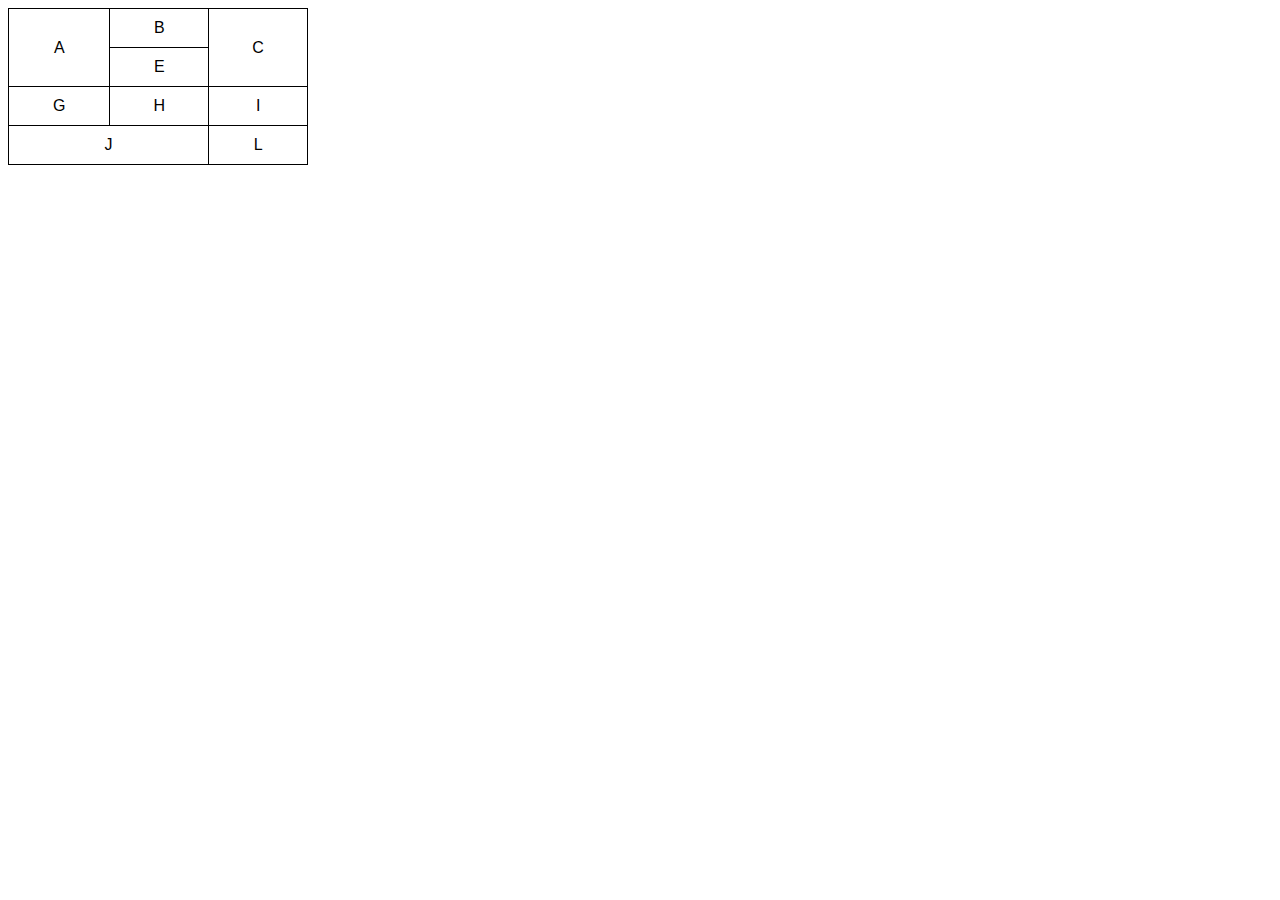
<file: Exercicios/ex23/tabela003.html>
<!DOCTYPE html>
<html lang="pt-br">
<head>
    <meta charset="UTF-8">
    <meta http-equiv="X-UA-Compatible" content="IE=edge">
    <meta name="viewport" content="width=device-width, initial-scale=1.0">
    <title>Mesclagem de células</title>
    <style>
        body {
            font-family: Arial, Helvetica, sans-serif;
        }

        table {
            border-collapse: collapse;
            width: 300px;
        }

        td {
            border: 1px solid black;
            padding: 10px;
            text-align: center;
        }

    </style>
</head>
<body>
    <table>
        <tr>
            <td rowspan="2">A</td>
            <td>B</td>
            <td rowspan="2">C</td>
        </tr>
        <tr>
            <td>E</td>
        </tr>
        <tr>
            <td>G</td>
            <td>H</td>
            <td>I</td>
        </tr>
        <tr>
            <td colspan="2">J</td>
            <td>L</td>
        </tr>
    </table>
</body>
</html>
</file>
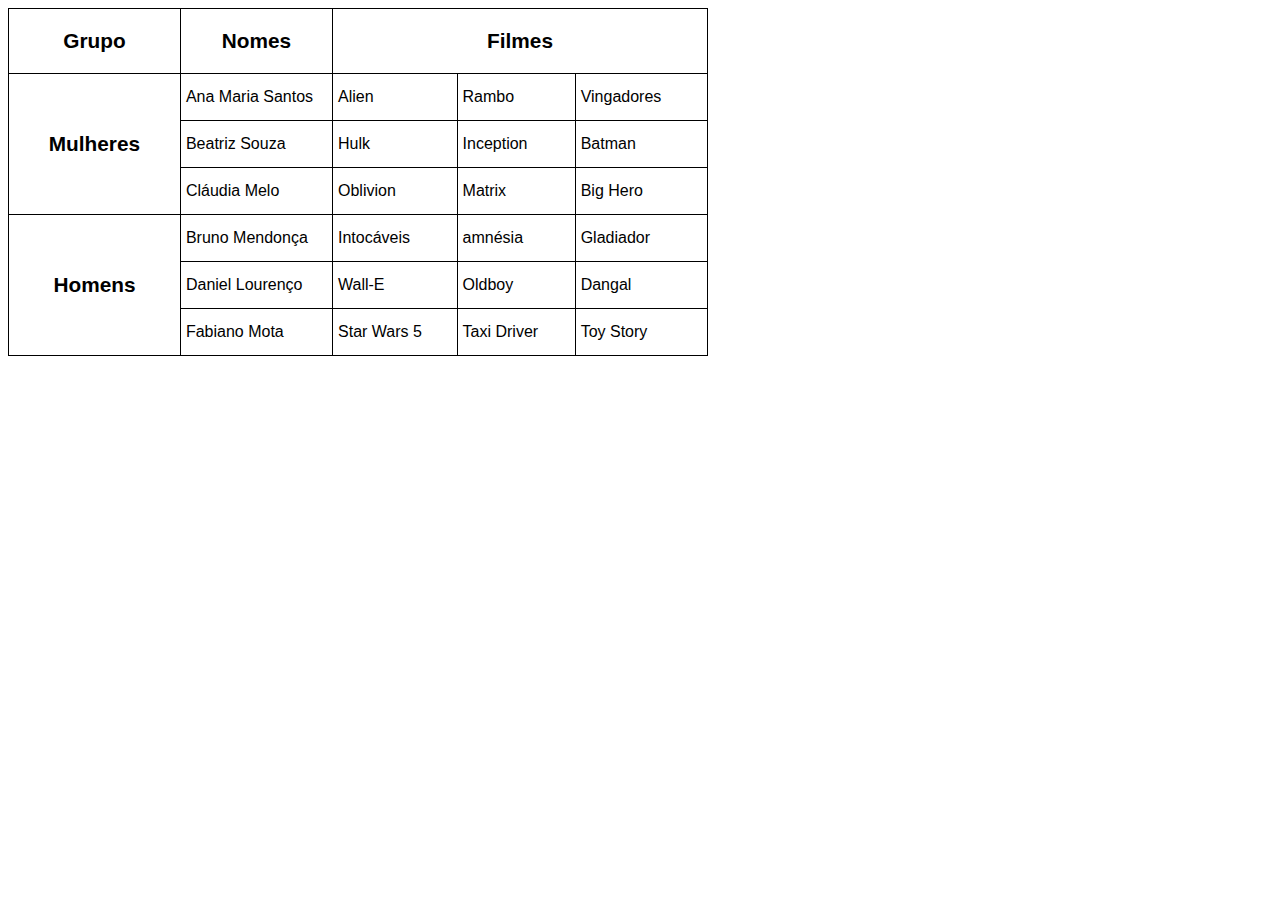
<file: Exercicios/ex23/tabela004.html>
<!DOCTYPE html>
<html lang="pt-br">
<head>
    <meta charset="UTF-8">
    <meta http-equiv="X-UA-Compatible" content="IE=edge">
    <meta name="viewport" content="width=device-width, initial-scale=1.0">
    <title>Tabela</title>
    <style>
        body {
            font-family: Arial, Helvetica, sans-serif;
        }

        table {
            border-collapse: collapse;
            width: 700px;
        }

        td {
            padding: 5px;
        }

        td,th {
            border: 1px solid black;
            width: 500px;
        }

        th {
            font-size: 1.3em;
            padding: 20px;
        }

        tbody th {
            height: 100px;
        }
    </style>
</head>
<body>
    <table>
        <thead>
            <tr>
                <th scope="col">Grupo</th>
                <th scope="col">Nomes</th>
                <th scope="colgroup" colspan="3">Filmes</th>
            </tr>
        </thead>
        <tbody>
            <tr>
                <th scope="rowgroup" rowspan="3">Mulheres</th>
                <td>Ana Maria Santos</td>
                <td>Alien</td>
                <td>Rambo</td>
                <td>Vingadores</td>
            </tr>
            <tr>
                <td>Beatriz Souza</td>
                <td>Hulk</td>
                <td>Inception</td>
                <td>Batman</td>
            </tr>
            <tr>
                <td>Cláudia Melo</td>
                <td>Oblivion</td>
                <td>Matrix</td>
                <td>Big Hero</td>
            </tr>
            <tr>
                <th scope="rowgroup" rowspan="3">Homens</th>
                <td>Bruno Mendonça</td>
                <td>Intocáveis</td>
                <td>amnésia</td>
                <td>Gladiador</td>
            </tr>
            <tr>
                <td>Daniel Lourenço</td>
                <td>Wall-E</td>
                <td>Oldboy</td>
                <td>Dangal</td>
            </tr>
            <tr>
                <td>Fabiano Mota</td>
                <td>Star Wars 5</td>
                <td>Taxi Driver</td>
                <td>Toy Story</td>
            </tr>
        </tbody>
    </table>
</body>
</html>
</file>
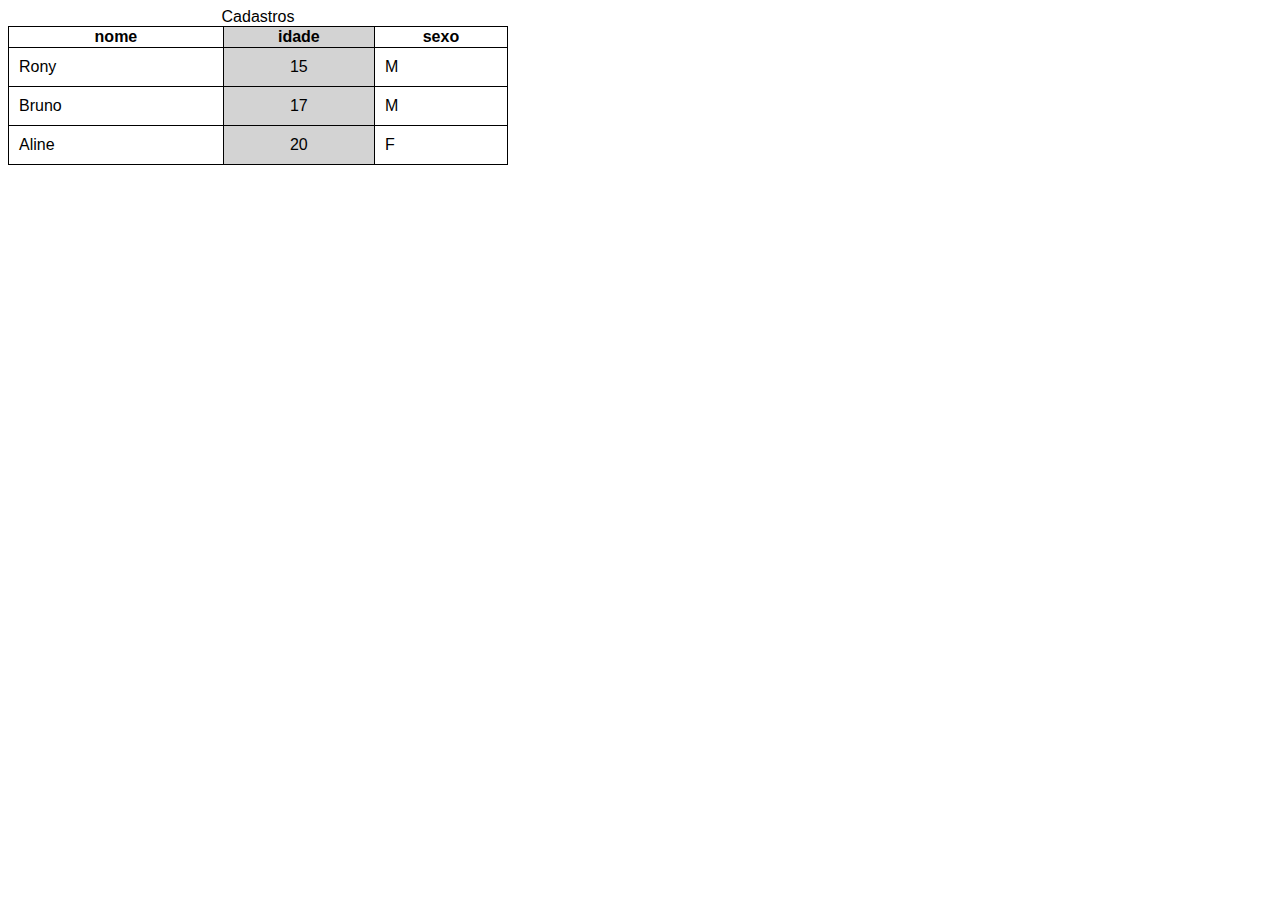
<file: Exercicios/ex23/tabela005.html>
<!DOCTYPE html>
<html lang="pt-br">
<head>
    <meta charset="UTF-8">
    <meta http-equiv="X-UA-Compatible" content="IE=edge">
    <meta name="viewport" content="width=device-width, initial-scale=1.0">
    <title>Tabelas cores</title>
    <style>
        body {
            font-family: Arial, Helvetica, sans-serif;
        }

        table {
            width: 500px;
            border-collapse: collapse;
        }

        td, th {
            border: 1px solid black;
        }

        td {
            padding: 10px;
        }

        .numero-table {
            text-align: center;
        }

        .idade-table {
            background-color: lightgray;
        }

    </style>
</head>
<body>
    <table>
        <caption>Cadastros</caption>
        <thead>
            <colgroup>
                <col class="nome-table">
                <col class="idade-table">
                <col class="sexo-table">
            </colgroup>
            <tr>
                <th scope="col">nome</th>
                <th scope="col">idade</th>
                <th scope="col">sexo</th>
            </tr>
        </thead>
        <tbody>
            <tr>
                <td>Rony</td>
                <td class="numero-table">15</td>
                <td>M</td>
            </tr>
            <tr>
                <td>Bruno</td>
                <td class="numero-table">17</td>
                <td>M</td>
            </tr>
            <tr>
                <td>Aline</td>
                <td class="numero-table">20</td>
                <td>F</td>
            </tr>
        </tbody>
    </table>
</body>
</html>
</file>
<file: Desafios/d012/estilo/style.css>
@charset "UTF-*";

@import url('https://fonts.googleapis.com/css2?family=Passion+One&display=swap');

@import url('https://fonts.googleapis.com/css2?family=Sriracha&display=swap');

* {
    padding: 0;
    margin: 0;
    color: white;
}

:root {
    --font-normal: Verdana, Geneva, Tahoma, sans-serif;
    --font-destaque: 'Passion One', cursive;
    --font-escrita: 'Sriracha', cursive;
}

html, body {
    min-height: 100vh;
    font-family: var(--font-normal);
}

header {
    background-color: black;
    text-align: center;
    padding: 50px;
}

header > h1 {
    font-variant: small-caps;
    font-size: 4vw;
}

a {
    font-weight: bolder;
    text-decoration: none;
}

a:hover {
    text-decoration: underline;
}

section {
    padding-top: 10vh;
    padding-bottom: 10vh;
    font-family:  var(--font-escrita);
}

section > p {
    margin-left: 30px;
    line-height: 2em;
    font-size: 3.5vh;
}

section.imagem > p {
    background-color: rgba(0, 0, 0, 0.384);
    padding: 10px;
    display: inline-block;
    margin: 20px;
    text-shadow: 1px 1px 0px black;
}

section.normal > p {
    color: black;
}

section.imagem {
    background-color: lightgray;
    background-attachment: fixed;
    box-shadow: inset 6px 6px 13px 0px rgba(0, 0, 0, 0.521);
    background-size: cover;
}

section#image01 {
    background-image: url("../imagens/background001.jpg");
    background-position: right center;
}

section#image02 {
    background-image: url("../imagens/background002.jpg");
    background-position: right top;
}

section#image03 {
    background-image: url("../imagens/background002.jpg");
    background-position: right center;
}

section#image04 {
    background-image: url("../imagens/background002.jpg");
    background-position: right bottom;
}

footer {
    background-color: black;
    padding: 10px;
    text-align: center;
}
</file>
